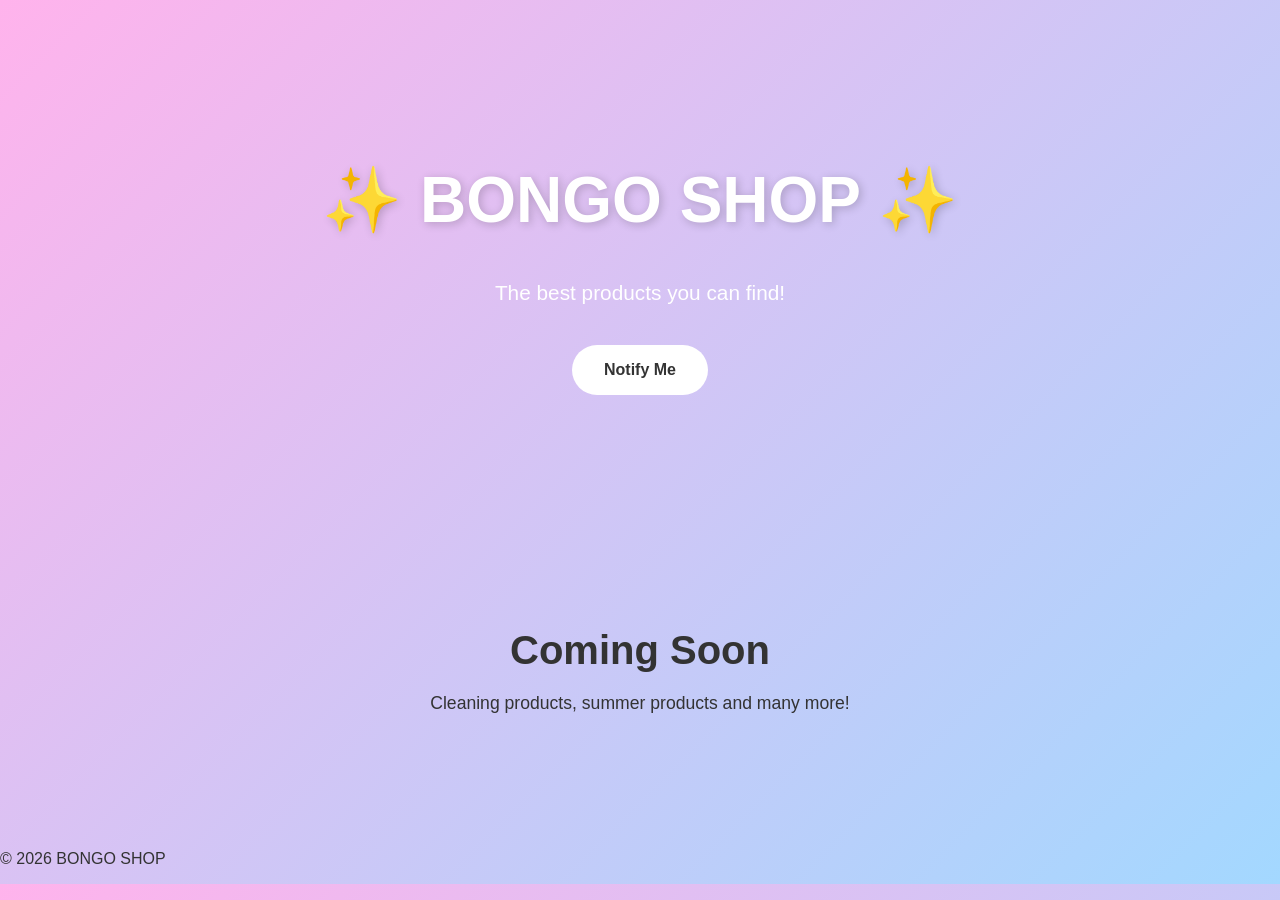
<file: index.html>
<!DOCTYPE html>
<html lang="en">
<head>
    <meta charset="UTF-8">
    <meta name="viewport" content="width=device-width, initial-scale=1.0">
    <title>BONGO SHOP – Home</title>
    <link rel="stylesheet" href="style.css">
</head>
<body>

<header>
    <h1>✨ BONGO SHOP ✨</h1>
    <p>The best products you can find!</p>
    <a href="#" class="btn">Notify Me</a>
</header>

<section class="section fade-in">
    <h2>Coming Soon</h2>
    <p>Cleaning products, summer products and many more!</p>
</section>

<footer>
    <p>© 2026 BONGO SHOP</p>
</footer>

</body>
</html>
</file>
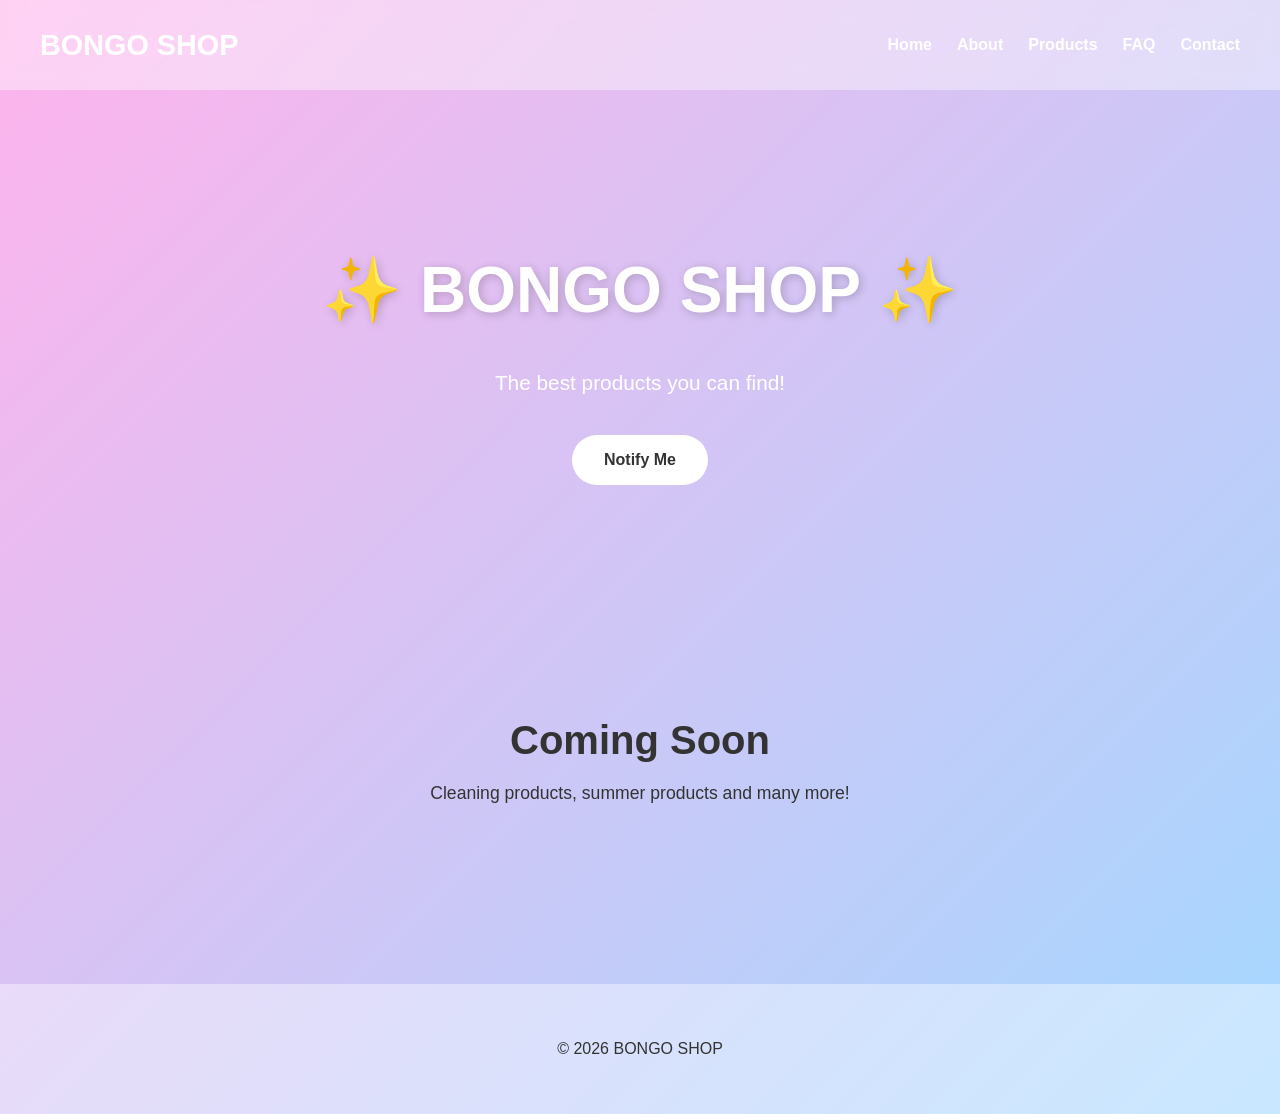
<file: bongoshop/index.html>
<!DOCTYPE html>
<html lang="en">
<head>
    <meta charset="UTF-8">
    <meta name="viewport" content="width=device-width, initial-scale=1.0">
    <title>BONGO SHOP – Home</title>
    <link rel="stylesheet" href="style.css">
</head>
<body>

<nav>
    <div class="logo">BONGO SHOP</div>
    <ul>
        <li><a href="index.html">Home</a></li>
        <li><a href="about.html">About</a></li>
        <li><a href="products.html">Products</a></li>
        <li><a href="faq.html">FAQ</a></li>
        <li><a href="contact.html">Contact</a></li>
    </ul>
</nav>

<header>
    <h1>✨ BONGO SHOP ✨</h1>
    <p>The best products you can find!</p>
    <a href="#" class="btn">Notify Me</a>
</header>

<section class="section">
    <h2>Coming Soon</h2>
    <p>Cleaning products, summer products and many more!</p>
</section>

<footer>
    <p>© 2026 BONGO SHOP</p>
</footer>

</body>
</html>
</file>
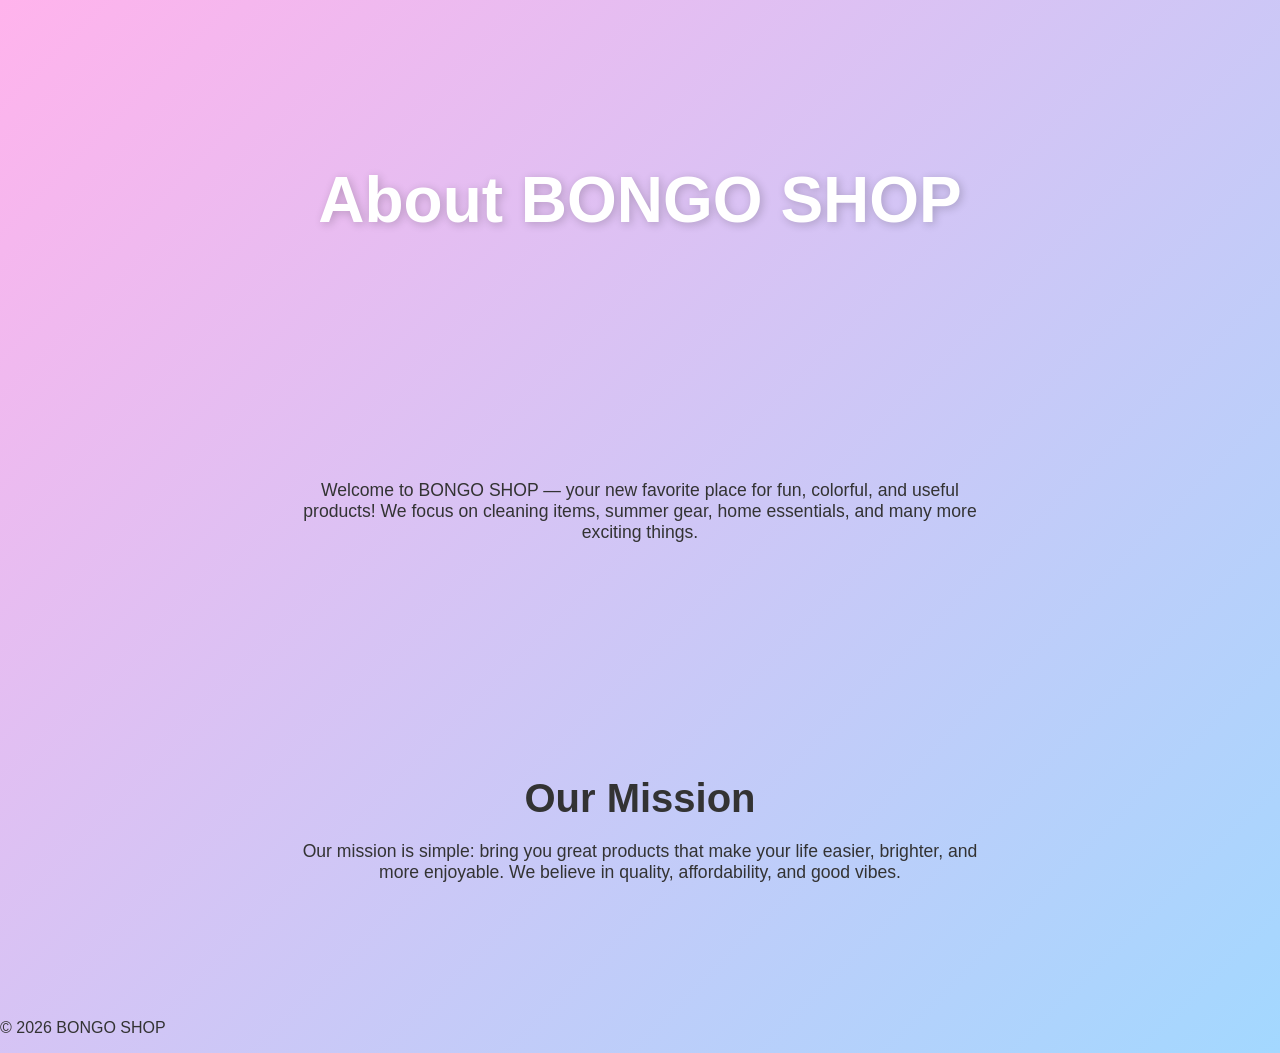
<file: about.html>
<!DOCTYPE html>
<html lang="en">
<head>
    <meta charset="UTF-8">
    <title>About – BONGO SHOP</title>
    <link rel="stylesheet" href="style.css">
</head>
<body>

<header>
    <h1>About BONGO SHOP</h1>
</header>

<section class="section fade-in">
    <p>
        Welcome to BONGO SHOP — your new favorite place for fun, colorful, and useful products!
        We focus on cleaning items, summer gear, home essentials, and many more exciting things.
    </p>
</section>

<section class="section slide-up">
    <h2>Our Mission</h2>
    <p>
        Our mission is simple: bring you great products that make your life easier, brighter,
        and more enjoyable. We believe in quality, affordability, and good vibes.
    </p>
</section>

<footer>
    <p>© 2026 BONGO SHOP</p>
</footer>

</body>
</html>
</file>
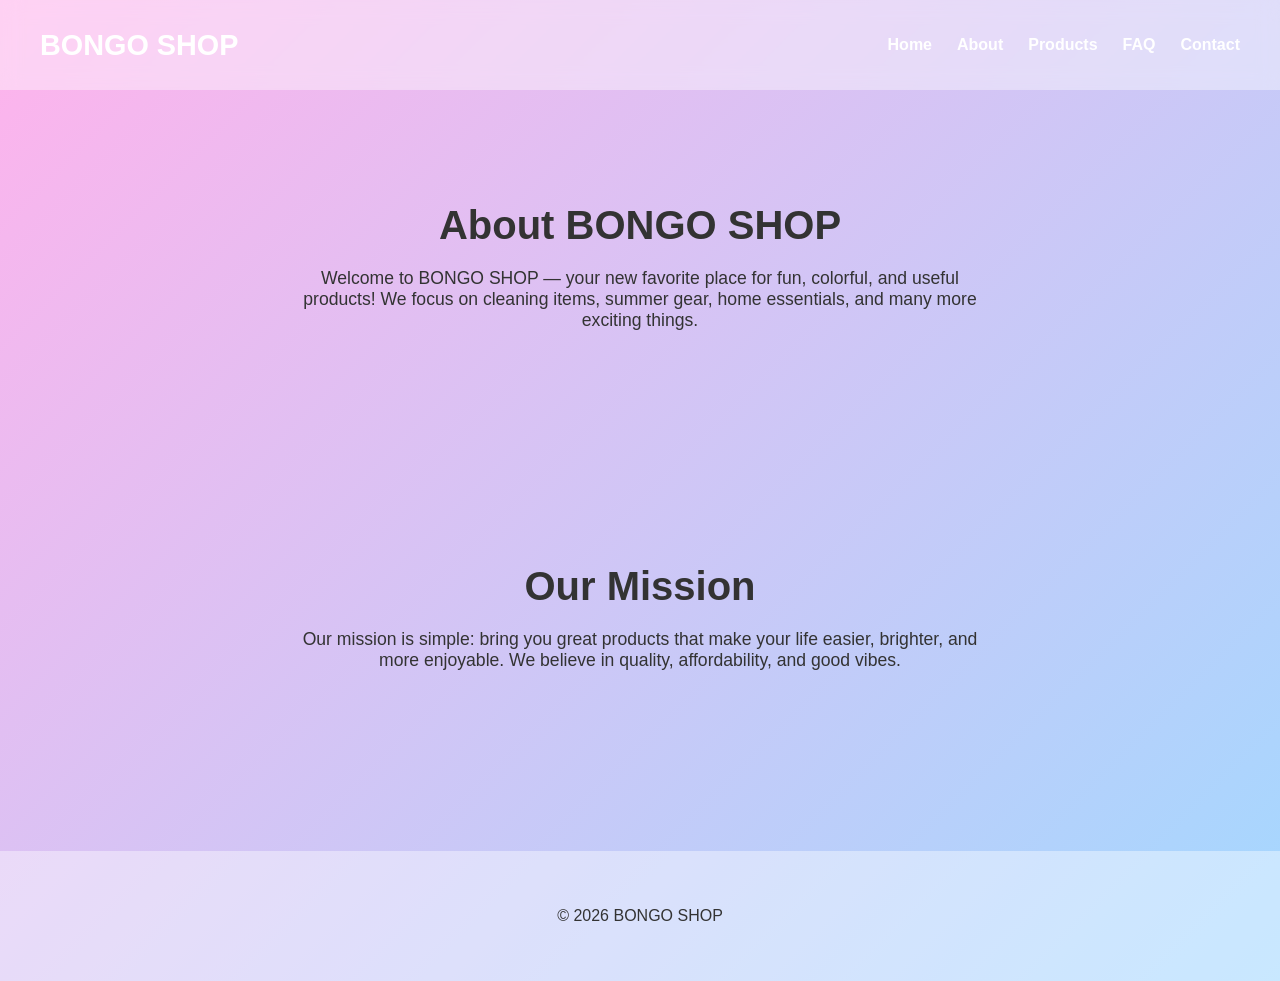
<file: bongoshop/about.html>
<!DOCTYPE html>
<html lang="en">
<head>
    <meta charset="UTF-8">
    <title>About – BONGO SHOP</title>
    <link rel="stylesheet" href="style.css">
</head>
<body>

<nav>
    <div class="logo">BONGO SHOP</div>
    <ul>
        <li><a href="index.html">Home</a></li>
        <li><a href="about.html">About</a></li>
        <li><a href="products.html">Products</a></li>
        <li><a href="faq.html">FAQ</a></li>
        <li><a href="contact.html">Contact</a></li>
    </ul>
</nav>

<section class="section fade-in">
    <h2>About BONGO SHOP</h2>
    <p>
        Welcome to BONGO SHOP — your new favorite place for fun, colorful, and useful products!
        We focus on cleaning items, summer gear, home essentials, and many more exciting things.
    </p>
</section>

<section class="section slide-up">
    <h2>Our Mission</h2>
    <p>
        Our mission is simple: bring you great products that make your life easier, brighter,
        and more enjoyable. We believe in quality, affordability, and good vibes.
    </p>
</section>

<footer>
    <p>© 2026 BONGO SHOP</p>
</footer>

</body>
</html>
</file>
<file: style.css>
/* GLOBAL */
body {
    margin: 0;
    font-family: 'Poppins', sans-serif;
    background: linear-gradient(135deg, #ffb3ec, #a3d8ff);
    color: #333;
    overflow-x: hidden;
}

a { text-decoration: none; }

/* ANIMATIONS */
.fade-in {
    animation: fadeIn 1.2s ease forwards;
    opacity: 0;
}

@keyframes fadeIn {
    to { opacity: 1; }
}

.slide-up {
    animation: slideUp 1s ease forwards;
    opacity: 0;
    transform: translateY(30px);
}

@keyframes slideUp {
    to { opacity: 1; transform: translateY(0); }
}

/* HERO */
header {
    text-align: center;
    padding: 120px 20px;
    color: #fff;
}

header h1 {
    font-size: 4rem;
    text-shadow: 2px 2px 10px rgba(0,0,0,0.2);
}

header p {
    font-size: 1.3rem;
    max-width: 700px;
    margin: 20px auto;
}

.btn {
    display: inline-block;
    margin-top: 20px;
    padding: 16px 32px;
    background: #fff;
    color: #333;
    border-radius: 40px;
    font-weight: bold;
    transition: 0.3s;
}

.btn:hover {
    background: #ffe66d;
    transform: scale(1.05);
}

/* SECTIONS */
.section {
    padding: 80px 40px;
    text-align: center;
}

.section h2 {
    font-size: 2.5rem;
    margin-bottom: 20px;
}

.section p {
    max-width: 700px;
    margin: 0 auto 40px;
    font-size: 1.1rem;
}

/* PRODUCT GRID */
.product-grid {
    display: grid;
    grid-template-columns: repeat(auto-fit, minmax(260px, 1fr));
    gap: 30px;
    padding
</file>
<file: bongoshop/style.css>
body {
    margin: 0;
    font-family: 'Poppins', sans-serif;
    background: linear-gradient(135deg, #ffb3ec, #a3d8ff);
    color: #333;
}

a { text-decoration: none; }

/* NAVIGATION */
nav {
    display: flex;
    justify-content: space-between;
    align-items: center;
    padding: 20px 40px;
    background: rgba(255,255,255,0.4);
    backdrop-filter: blur(10px);
    position: sticky;
    top: 0;
}

nav .logo {
    font-size: 1.8rem;
    font-weight: 800;
    color: #fff;
}

nav ul {
    list-style: none;
    display: flex;
    gap: 25px;
}

nav ul li a {
    color: #fff;
    font-weight: 600;
}

/* HERO */
header {
    text-align: center;
    padding: 120px 20px;
    color: #fff;
}

header h1 {
    font-size: 4rem;
    text-shadow: 2px 2px 10px rgba(0,0,0,0.2);
}

header p {
    font-size: 1.3rem;
    max-width: 700px;
    margin: 20px auto;
}

.btn {
    display: inline-block;
    margin-top: 20px;
    padding: 16px 32px;
    background: #fff;
    color: #333;
    border-radius: 40px;
    font-weight: bold;
    transition: 0.3s;
}

.btn:hover {
    background: #ffe66d;
    transform: scale(1.05);
}

/* SECTIONS */
.section {
    padding: 80px 40px;
    text-align: center;
}

.section h2 {
    font-size: 2.5rem;
    margin-bottom: 20px;
}

.section p {
    max-width: 700px;
    margin: 0 auto 40px;
    font-size: 1.1rem;
}

/* PRODUCT GRID */
.product-grid {
    display: grid;
    grid-template-columns: repeat(auto-fit, minmax(260px, 1fr));
    gap: 30px;
    padding: 20px;
}

.product-card {
    background: rgba(255,255,255,0.6);
    padding: 20px;
    border-radius: 20px;
    backdrop-filter: blur(10px);
    box-shadow: 0 4px 20px rgba(0,0,0,0.1);
}

.product-card img {
    width: 100%;
    border-radius: 15px;
    margin-bottom: 15px;
}

/* FORMS */
form input, form textarea {
    width: 80%;
    padding: 14px;
    margin: 10px 0;
    border-radius: 10px;
    border: none;
}

form button {
    padding: 14px 28px;
    border-radius: 30px;
    border: none;
    background: #fff;
    font-weight: bold;
    cursor: pointer;
}

/* FAQ */
.faq-item {
    background: rgba(255,255,255,0.6);
    padding: 20px;
    margin: 20px auto;
    border-radius: 15px;
    max-width: 800px;
}

/* FOOTER */
footer {
    background: rgba(255,255,255,0.4);
    padding: 40px;
    text-align: center;
    margin-top: 60px;
}

footer a {
    color: #333;
    margin: 0 10px;
    font-weight: 600;
}
</file>
